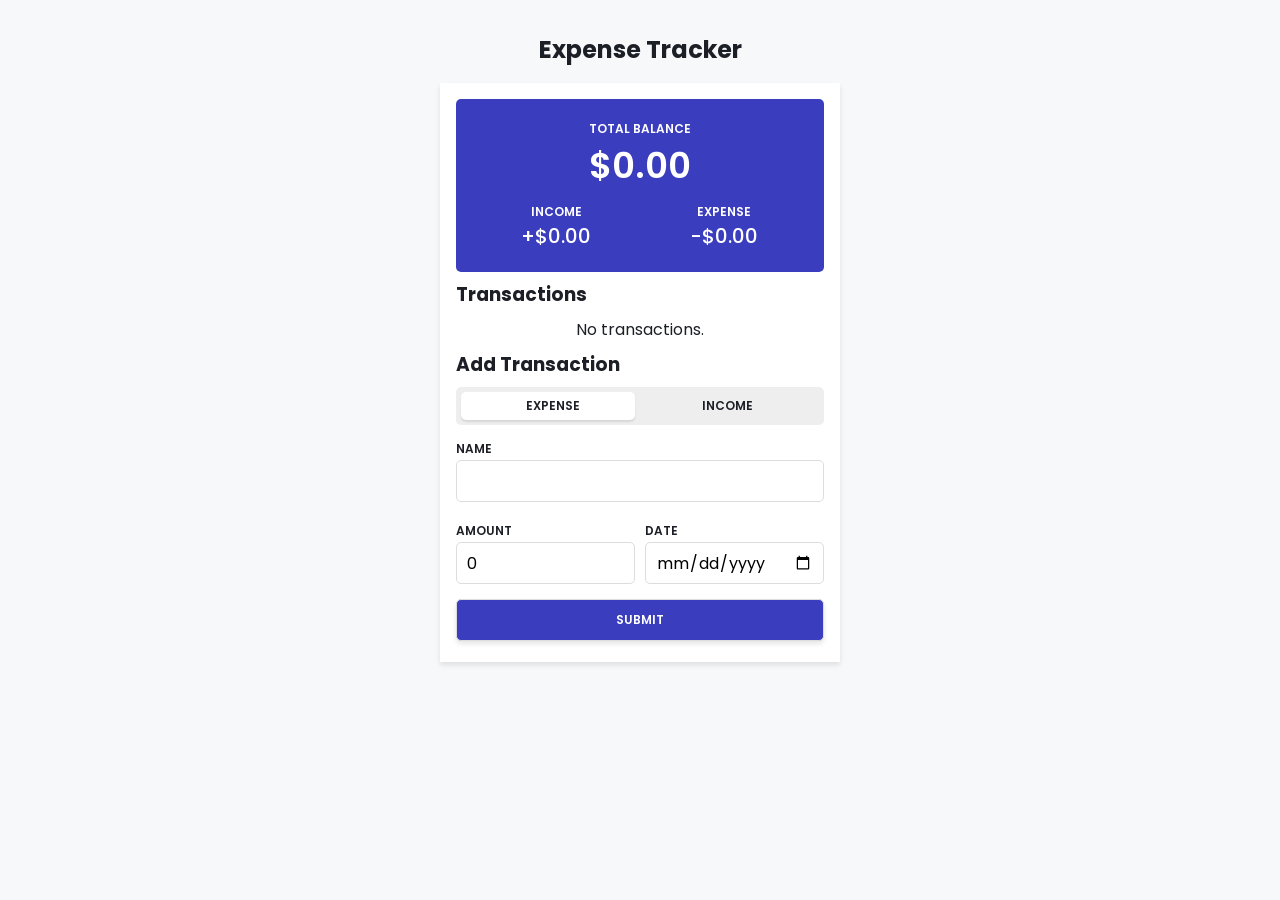
<file: Expense tracker/index.html>
<!DOCTYPE html>
<html lang="en">
  <head>
    <meta charset="UTF-8" />
    <meta http-equiv="X-UA-Compatible" content="IE=edge" />
    <meta name="viewport" content="width=device-width, initial-scale=1.0" />
    <title>Expense Tracker</title>
    <link rel="stylesheet" href="style.css" />
  </head>
  <body>
    <h1>Expense Tracker</h1>

    <main>
      <header>
        <div>
          <h5>Total Balance</h5>
          <span id="balance">$0.00</span>
        </div>
        <div>
          <h5>Income</h5>
          <span id="income">$0.00</span>
        </div>
        <div>
          <h5>Expense</h5>
          <span id="expense">$0.00</span>
        </div>
      </header>

      <section>
        <h3>Transactions</h3>
        <ul id="transactionList"></ul>
        <div id="status"></div>
      </section>

      <section>
        <h3>Add Transaction</h3>

        <form id="transactionForm">
          <div>
            <label for="type">
              <input type="checkbox" name="type" id="type" />
              <div class="option">
                <span>Expense</span>
                <span>Income</span>
              </div>
            </label>
          </div>
          <div>
            <label for="name">Name</label>
            <input type="text" name="name" required />
          </div>
          <div>
            <label for="amount">Amount</label>
            <input
              type="number"
              name="amount"
              value="0"
              min="0.01"
              step="0.01"
              required
            />
          </div>
          <div>
            <label for="date">Date</label>
            <input type="date" name="date" required />
          </div>
          <button type="submit">Submit</button>
        </form>
      </section>
    </main>

    <script src="script.js"></script>
  </body>
</html>
</file>
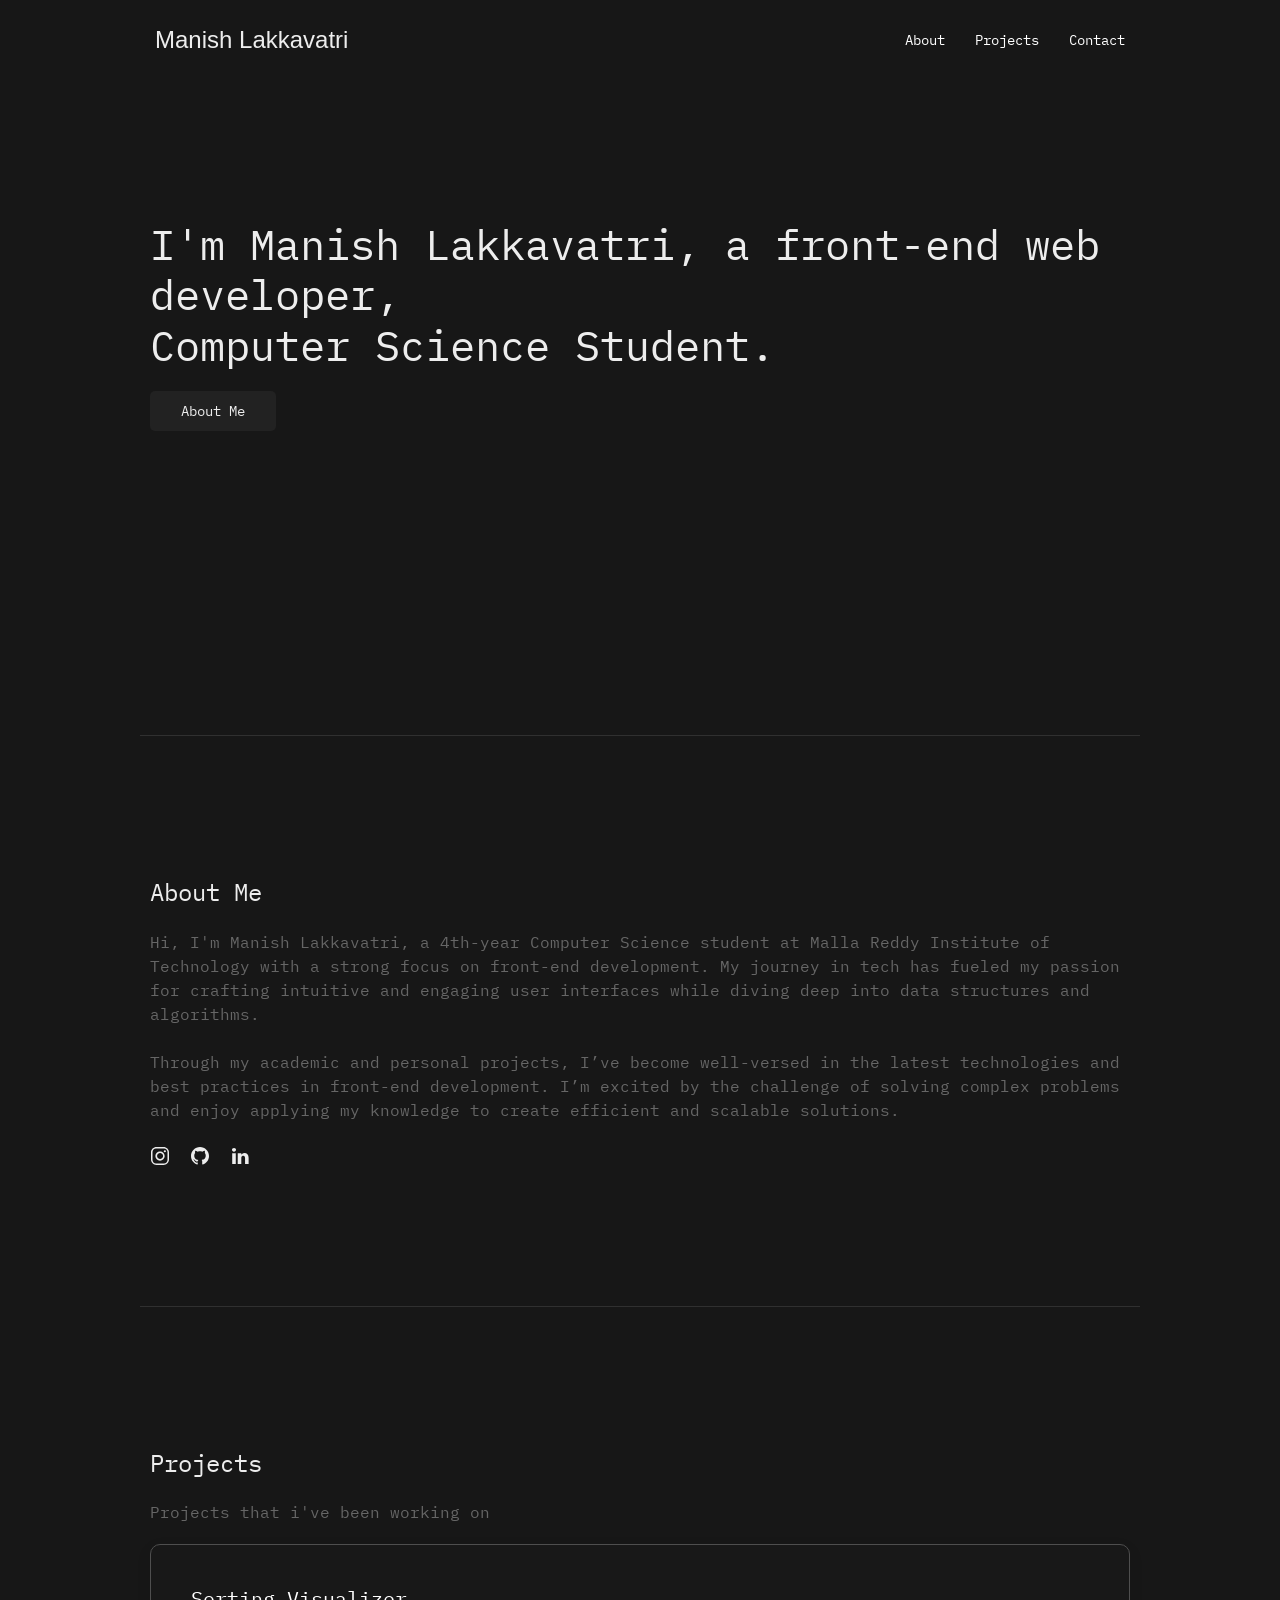
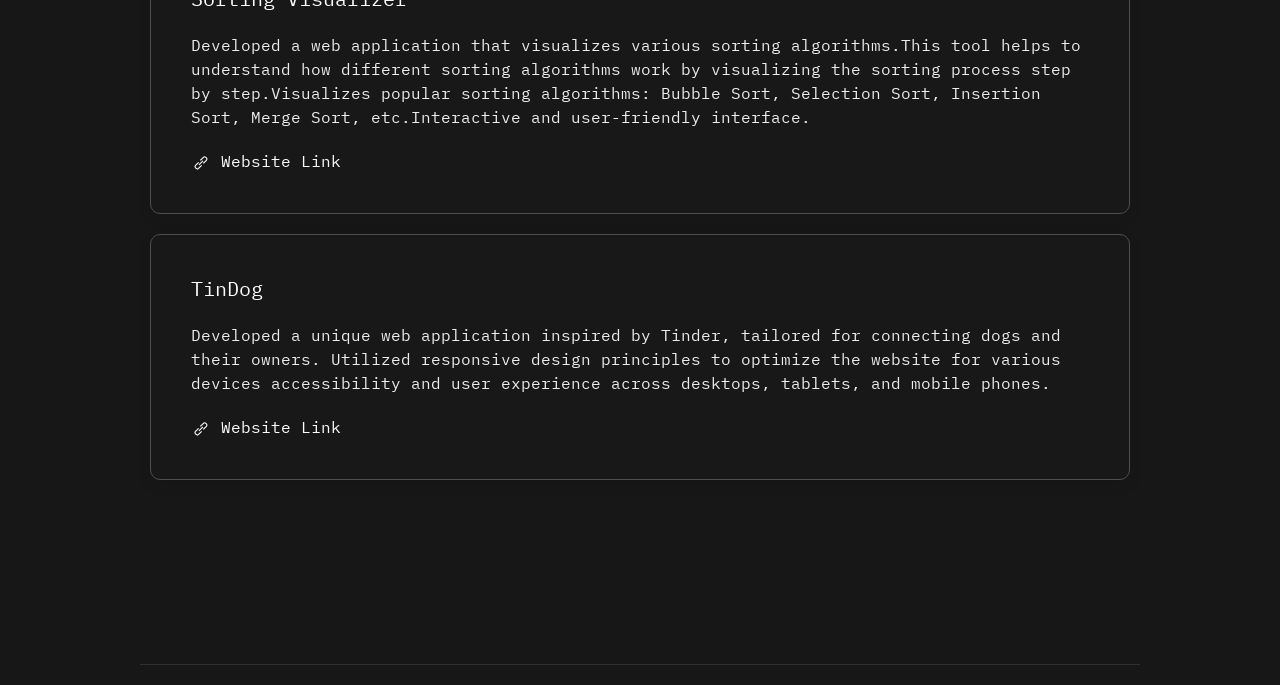
<file: portfolio_manish/index.html>
<!DOCTYPE html>
<html lang="en">
<head>
    <meta charset="UTF-8">
    <meta http-equiv="X-UA-Compatible" content="IE=edge">
    <meta name="viewport" content="width=device-width, initial-scale=1.0">
    <link rel="stylesheet" href="css/uikit.css">
    <link rel="stylesheet" href="css/styles.css">
    <script src="js/uikit.js"></script>
    <script src="js/uikit-icons.js"></script>

    <title>Portfolio</title>
</head>
<body>
<!-- Navigation Bar -->
    <nav class="uk-navbar-container uk-margin-small-left uk-margin-small-right uk-visible@m uk-margin-xlarge-left uk-margin-xlarge-right" uk-navbar uk-sticky="sel-target: .uk-navbar-container; cls-active: uk-navbar-sticky">
    
    <div class="uk-navbar-left">
        <a href="" class="uk-navbar-item uk-logo uk-light">Manish Lakkavatri</a>
    </div>
    <div class="uk-navbar-right">

        <ul class="uk-navbar-nav uk-light">
            <li><a class="uk-button-text uk-text-capitalize" href="#about" uk-scroll>About</a></li>
            <li><a class="uk-button-text uk-text-capitalize" href="#projects" uk-scroll>Projects</a></li>
            <li><a class="uk-button-text uk-text-capitalize" href="mailto:manish.lakkavatri783@gmail.com" uk-scroll>Contact</a></li>

        </ul>

    </div>
</nav>
<!-- Navigation Bar Ends  -->

<!-- Navigation Bar Mobile -->
<nav class="uk-navbar-container uk-margin-small-left uk-margin-small-right uk-hidden@m uk-margin-xlarge-left uk-margin-xlarge-right" uk-navbar uk-sticky="sel-target: .uk-navbar-container; cls-active: uk-navbar-sticky">
    
    <div class="uk-navbar-left">
        <a href="" class="uk-navbar-item uk-logo uk-light">Manish Lakkavatri</a>
    </div>
    <div class="uk-navbar-right">

        <ul class="uk-navbar-nav uk-light">
            <li><button uk-toggle="target: #offcanvas-nav" type="button" uk-navbar-toggle-icon></button></li>

        </ul>

    </div>
</nav>
<!-- Change This -->
<div id="offcanvas-nav" uk-offcanvas="overlay: true">
    <div class="uk-offcanvas-bar uk-flex uk-flex-column">

        <ul class="uk-nav uk-nav-primary uk-nav-center uk-margin-auto-vertical">
            <li class="uk-active"><a href="#" uk-scroll>Home</a></li>
            <li class="uk-active"><a href="#about" uk-scroll>About</a></li>
            <li class="uk-active"><a href="#projects" uk-scroll>Projects</a></li>
            <li class="uk-active"><a href="mailto:">Contact</a></li> <!--- change to ur email-->

        </ul>




    </div>
</div>

<!-- Navigation Bar Mobile Ends -->
<!-- Home -->
<section class="uk-margin-small-left uk-margin-small-right uk-margin-xlarge-top uk-margin-xlarge-bottom">
    <h1 class="uk-margin-xlarge-left uk-light uk-text-left uk-margin-xlarge-right">I'm Manish Lakkavatri, a front-end web developer, <br>Computer Science Student.</h1>
    <a href="#about" class="uk-margin-xlarge-left uk-text-capitalize uk-button uk-button-secondary" uk-scroll>About Me</a>


</section>

<!-- Home Ends -->
<br>


<hr class="uk-margin-xlarge-top uk-margin-xlarge-left uk-margin-xlarge-right">

<!-- About Me -->
<section id="about" class="uk-margin-small-left uk-margin-small-right uk-margin-xlarge-top uk-margin-xlarge-bottom">
<h3 class="uk-margin-xlarge-left uk-light">About Me</h3>
<!-- Change here to ur paragraph -->
<p class="uk-margin-xlarge-left uk-margin-xlarge-right">Hi, I'm Manish Lakkavatri, a 4th-year Computer Science student at Malla Reddy Institute of Technology with a strong focus on front-end development. My journey in tech has fueled my passion for crafting intuitive and engaging user interfaces while diving deep into data structures and algorithms. <br><br>Through my academic and personal projects, I’ve become well-versed in the latest technologies and best practices in front-end development. I’m excited by the challenge of solving complex problems and enjoy applying my knowledge to create efficient and scalable solutions.</p>
<a href="https://www.instagram.com/maniesh_219/?utm_source=ig_web_button_share_sheet" class="uk-margin-xlarge-left uk-light uk-button-text" uk-icon="instagram"></a> &nbsp;<a href="https://github.com/Manish-Lakkavatri" class="uk-button-text uk-light" uk-icon="github"></a> &nbsp;<a href="https://www.linkedin.com/in/manish-lakkavatri-a51437227/" class=" uk-light uk-button-text" uk-icon="linkedin"></a>

<!-- About Me Ends -->




</section>

<!-- Projects Section -->
<hr class="uk-margin-xlarge-left uk-margin-xlarge-right">
<section id="projects" class="uk-margin-small-left uk-margin-small-right uk-margin-xlarge-top uk-margin-xlarge-bottom">
<h3 class="uk-margin-xlarge-left uk-light">Projects</h3>
<p class="uk-margin-xlarge-left">Projects that i've been working on</p>

<div class="uk-margin-xlarge-left uk-margin-xlarge-right">
    <!-- Change all of this to ur projects -->
    <div class="uk-margin uk-card uk-card-secondary uk-card-body ">
        <h4>Sorting Visualizer</h4>
        <p>Developed a web application that visualizes various sorting algorithms.This tool helps to understand how different sorting algorithms work by visualizing the sorting process step by step.Visualizes popular sorting algorithms: Bubble Sort, Selection Sort, Insertion Sort, Merge Sort, etc.Interactive and user-friendly interface.
            </p>
        <a class="uk-button-text uk-text-decoration-none" href="https://manish-lakkavatri.github.io/Sorting-Visualizer/">
            <span uk-icon="icon: link">
            </span> Website Link </a>
        </div>
        <div class="uk-margin uk-card uk-card-secondary uk-card-body ">
            <h4>TinDog</h4>
            <p> Developed a unique web application inspired by Tinder, tailored for connecting dogs and their owners. Utilized responsive design principles to optimize the website for various devices accessibility and user experience across desktops, tablets, and mobile phones.</p>
            <a class="uk-button-text uk-text-decoration-none" href="https://manish-lakkavatri.github.io/Tindogg/">
                <span uk-icon="icon: link">
                </span> Website Link </a>
            </div></div>



    <br>


</section>
<hr class="uk-margin-xlarge-left uk-margin-xlarge-right">
</div>
<!-- Projects Section Ends -->
    
</body>
</html>
</file>
<file: Expense tracker/style.css>
@import url("https://fonts.googleapis.com/css2?family=Poppins:wght@400;500;600&display=swap");

:root {
  --bg-color: #f6f8fa;
  --text-color: #1d1f27;
  --main-color: #3a3dbe;
}

* {
  padding: 0;
  margin: 0;
  box-sizing: border-box;
}

body {
  padding: 2rem;
  font-family: "Poppins", sans-serif;
  background-color: var(--bg-color);
  color: var(--text-color);
}

h1 {
  text-align: center;
  font-size: 1.5rem;
}

h3,
header,
ul {
  margin-bottom: 0.5rem;
}

main {
  max-width: 400px;
  margin: 1rem auto;
  background-color: #fff;
  padding: 1rem;
  box-shadow: 0 3px 5px rgba(0, 0, 0, 0.1);
}

header {
  background-color: var(--main-color);
  color: #fff;
  padding: 1rem;
  text-align: center;
  border-radius: 5px;
  display: flex;
  flex-wrap: wrap;
}

header div {
  padding: 5px;
}

header div:first-child {
  flex-basis: 100%;
  font-size: 2.25rem;
  font-weight: 600;
}

header div:nth-child(n + 2) {
  flex-basis: 50%;
  font-size: 1.25rem;
  font-weight: 500;
}

header h5 {
  font-size: 0.75rem;
  font-weight: 600;
  text-transform: uppercase;
}

form {
  display: flex;
  flex-wrap: wrap;
  gap: 10px;
}

form input:not(#type),
form button {
  width: 100%;
  padding: 10px;
  border: 1px solid #ddd;
  border-radius: 5px;
  margin-bottom: 5px;
  height: 42px;
  font-family: "Poppins", sans-serif;
  font-size: 1rem;
}

form button {
  background-color: var(--main-color);
  color: #fff;
  font-size: 0.75rem;
  font-weight: 600;
  text-transform: uppercase;
  box-shadow: 0 3px 5px rgba(0, 0, 0, 0.1);
}

form label {
  font-size: 0.75rem;
  font-weight: 600;
  text-transform: uppercase;
}

form div:nth-child(-n + 2) {
  flex-basis: 100%;
}

form div:nth-child(n + 3) {
  flex-basis: calc(50% - 5px);
}

input#type {
  appearance: none;
  position: absolute;
}

.option {
  display: flex;
  align-items: center;
  justify-content: center;
  padding: 10px;
  background: #eee;
  border-radius: 5px;
  position: relative;
}

.option span {
  width: 50%;
  text-align: center;
  cursor: pointer;
  z-index: 2;
}

.option::before {
  content: "";
  position: absolute;
  top: 5px;
  left: 0;
  background-color: #fff;
  height: calc(100% - 10px);
  width: calc(50% - 10px);
  transform: translateX(5px);
  border-radius: inherit;
  box-shadow: 0 2px 2px rgba(0, 0, 0, 0.1);
  transition: all 200ms;
}

input#type:checked ~ .option::before {
  left: 50%;
}

ul {
  list-style-type: none;
}

ul li {
  display: flex;
  justify-content: space-between;
  align-items: flex-start;
  padding: 5px 10px;
  position: relative;
}

ul li:hover {
  background: rgba(0, 0, 0, 0.1);
}

.name {
  flex: 1;
}

.name h4 {
  font-size: 1rem;
  font-weight: 600;
  text-transform: capitalize;
}

.name p {
  font-size: 0.8rem;
  color: #555;
}

.amount {
  font-weight: 600;
}

.amount.income {
  color: yellowgreen;
}

.amount.expense {
  color: indianred;
}

.action {
  position: absolute;
  top: 0;
  right: 0;
  background-color: #f00;
  color: #fff;
  height: 100%;
  width: 50px;
  display: grid;
  place-items: center;
  transform: scaleX(0);
  transform-origin: right;
  transition: all 300ms;
}

ul li:hover .action {
  transform: scaleX(1);
}

.action svg {
  width: 36px;
  height: 36px;
  cursor: pointer;
}

#status {
  text-align: center;
  margin-bottom: 0.5rem;
}
</file>
<file: portfolio_manish/css/styles.css>
html{
  font-family: IBM Plex Mono;
}
</file>
